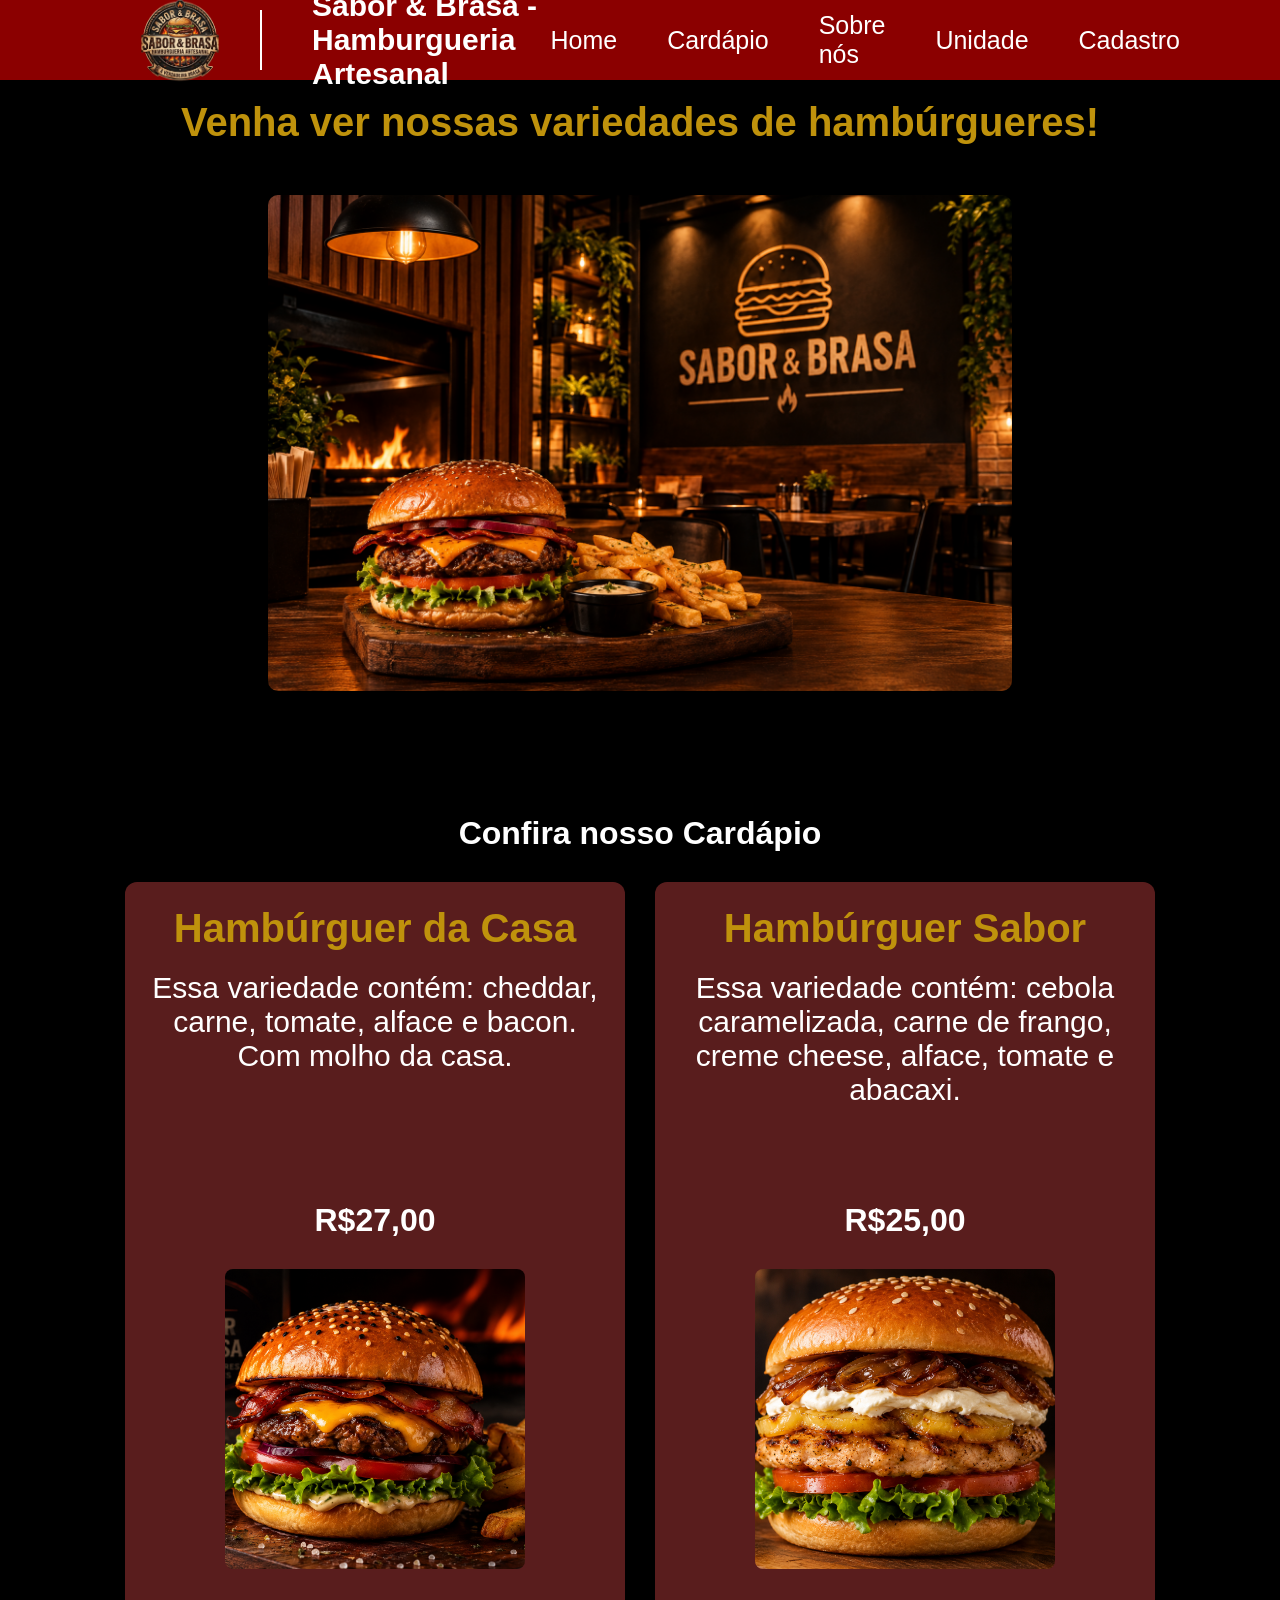
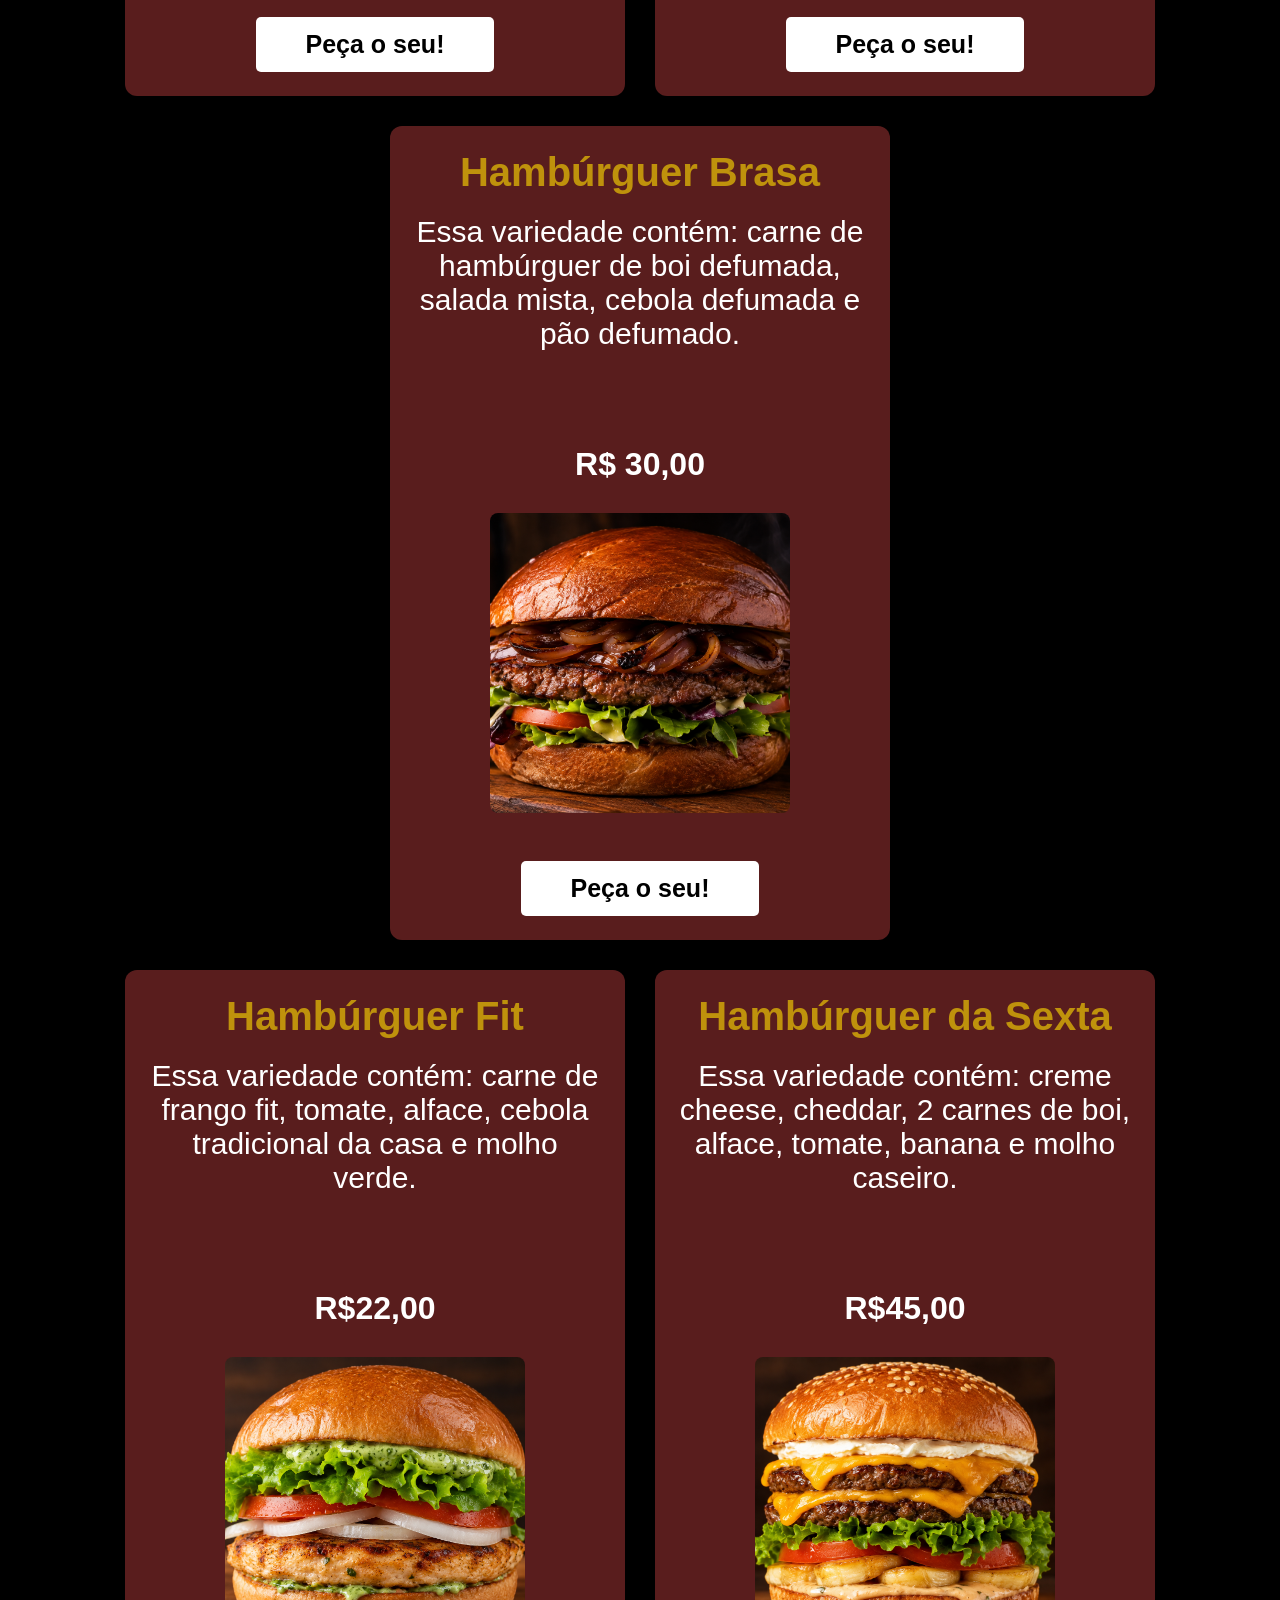
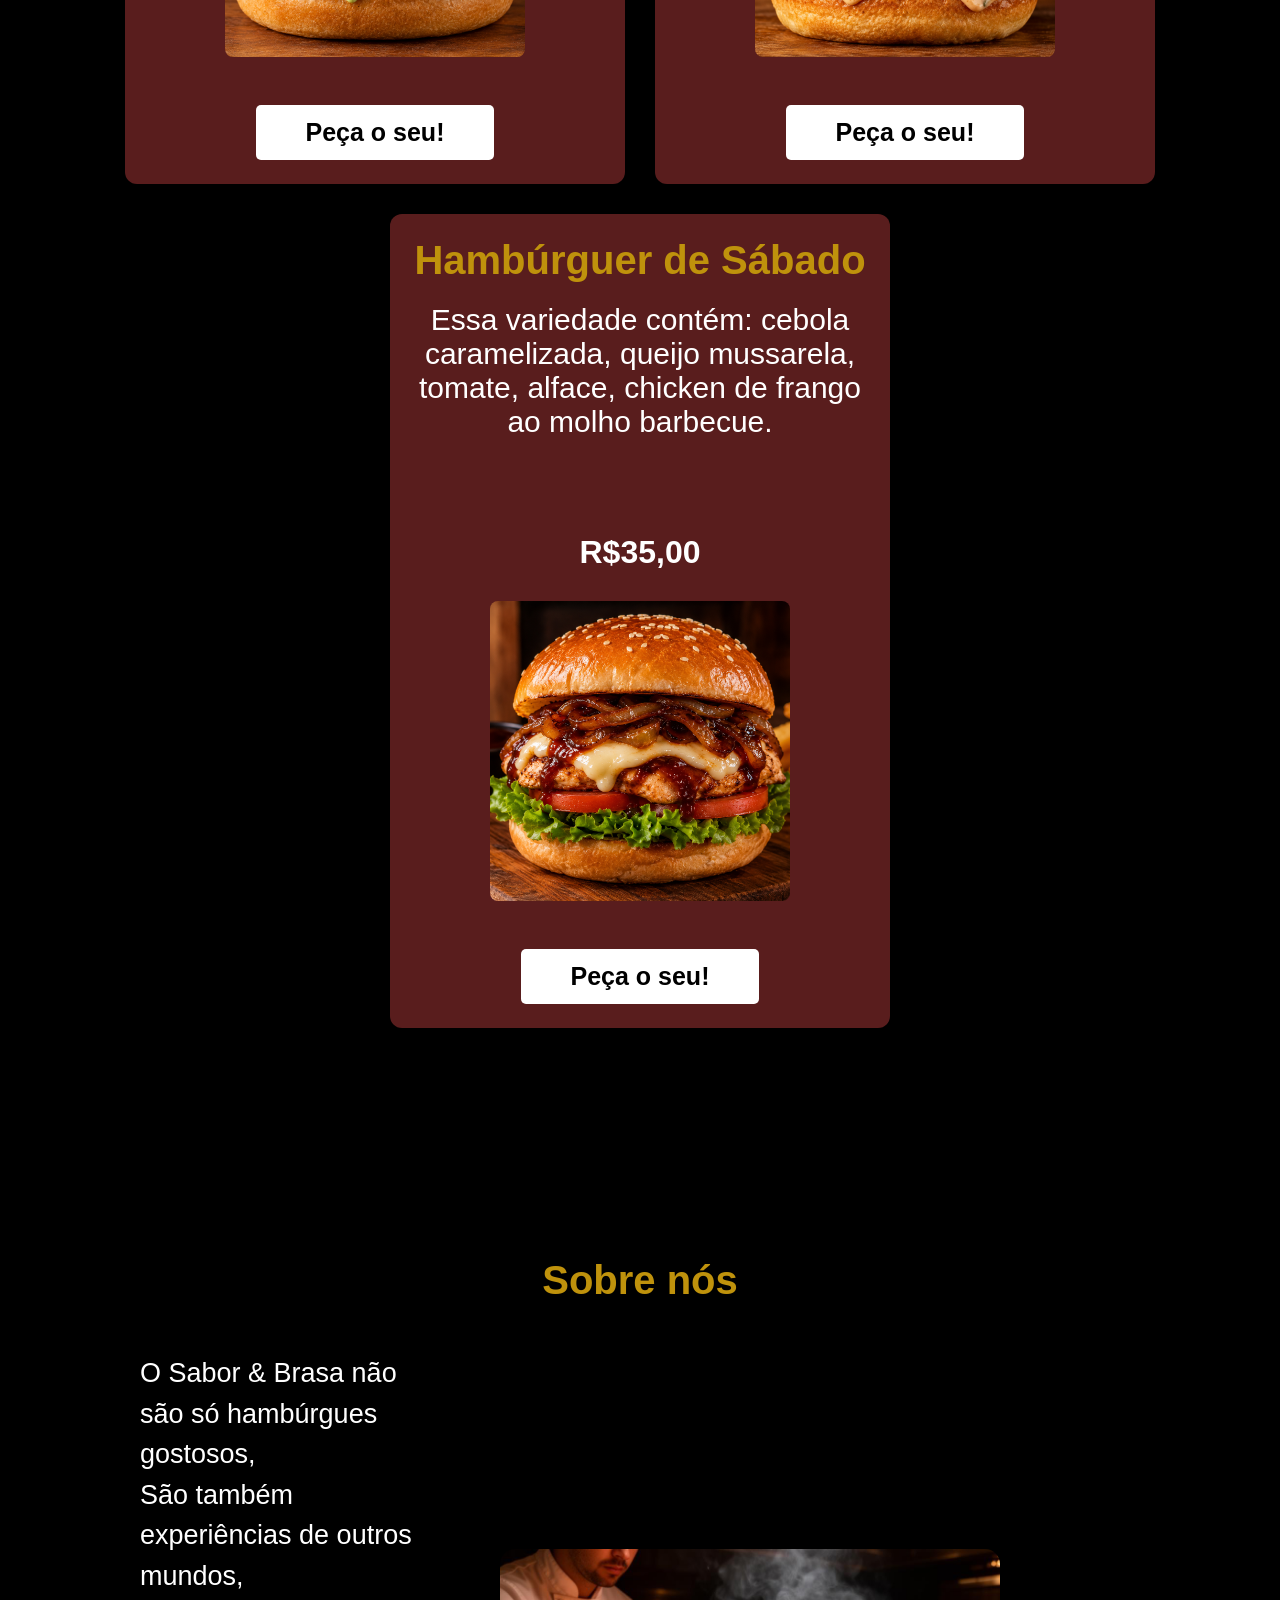
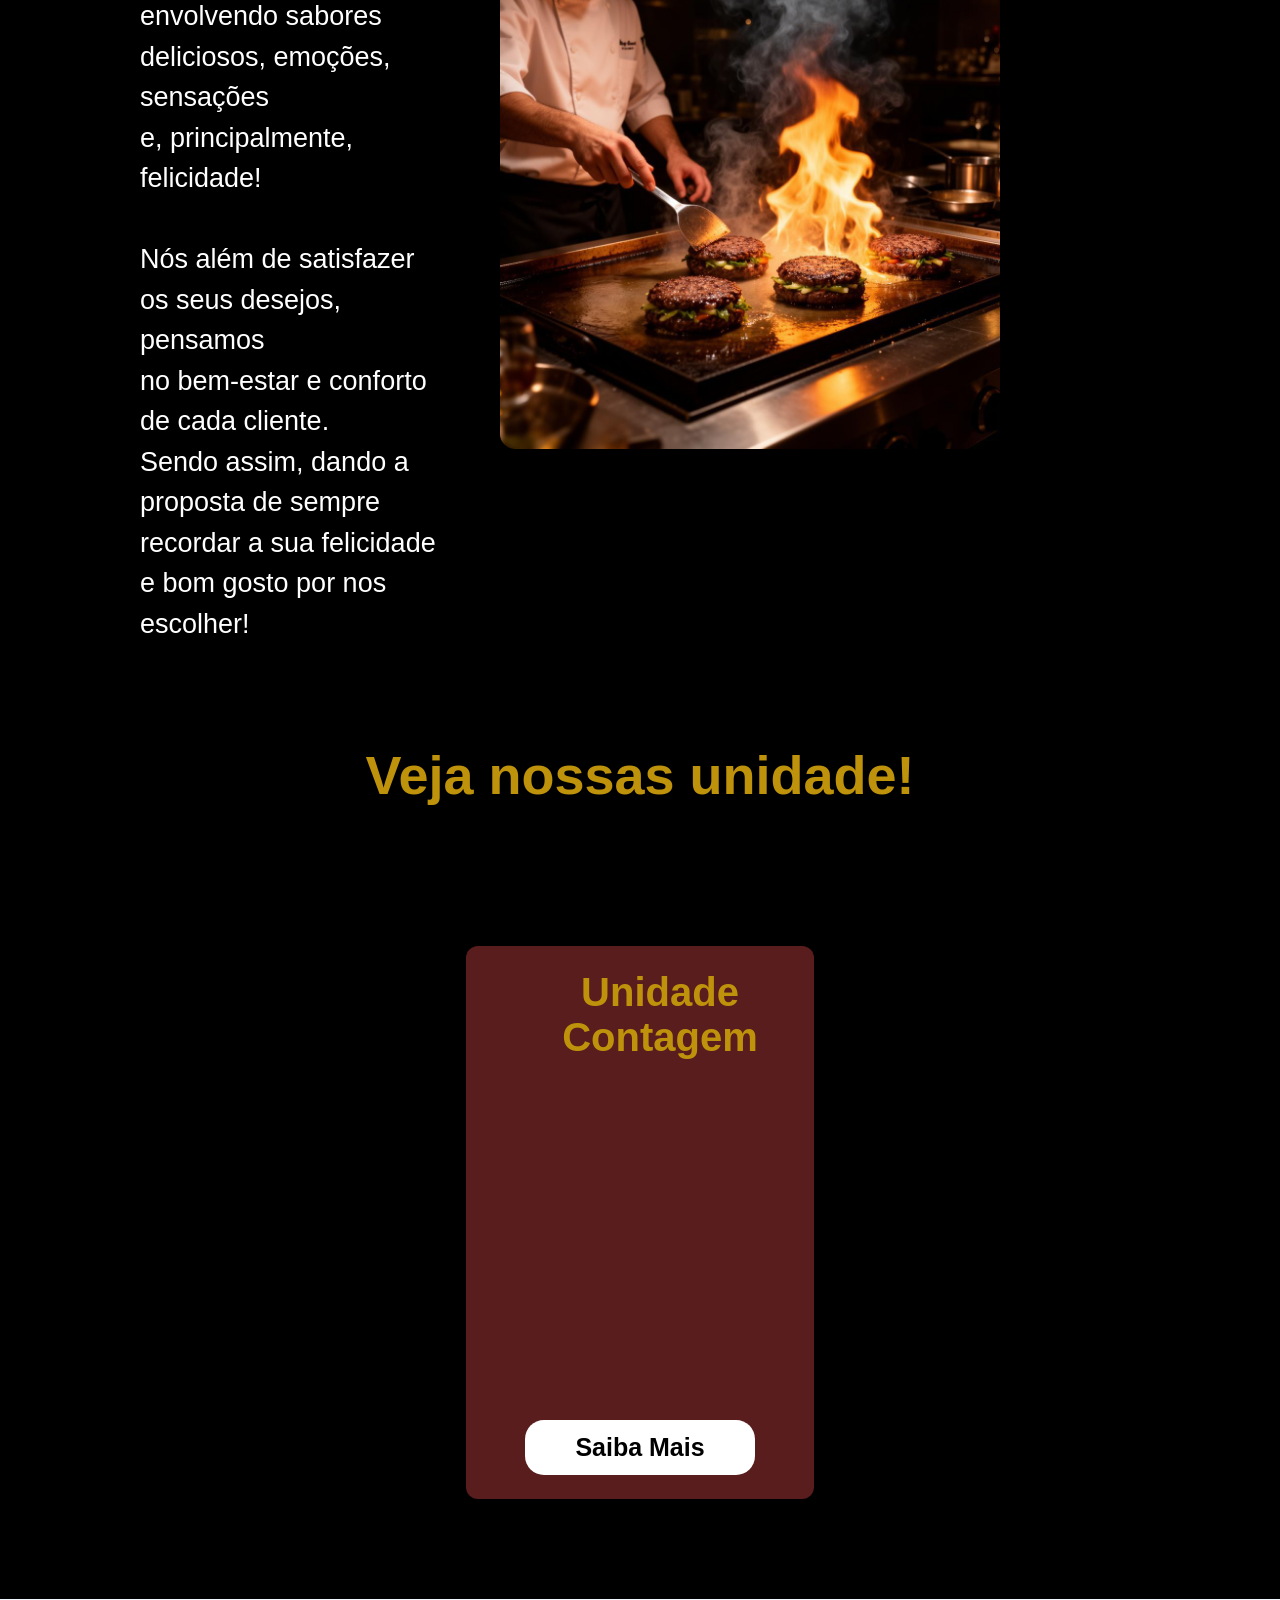
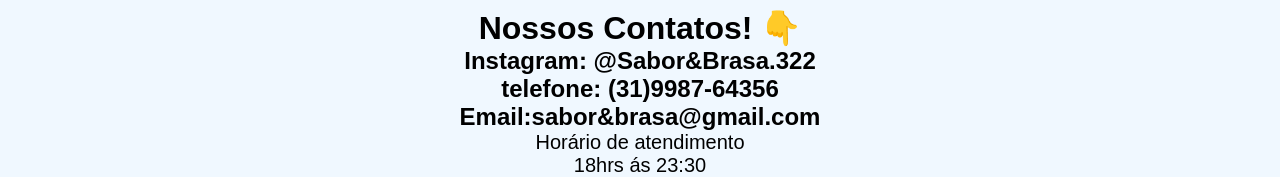
<file: html/index.html>
<!DOCTYPE html>
<html lang="pt-br">

<head>
    <meta charset="UTF-8">
    <meta name="viewport" content="width=device-width, initial-scale=1.0">

    <title>Sabor & Brasa - Hamburgueria Artesanal</title>

    <link rel="stylesheet" href="../css/style.css">
</head>

<body>

    <!-- CABEÇALHO -->
    <header>

        <nav class="nav-list">

            <img 
                class="img"
                src="../img/Gemini_Generated_Image_350tbi350tbi350t__3_-removebg-preview.png"
                alt="Logo da Hamburgueria"
            >

            <div class="linha"></div>

            <h1>Sabor & Brasa - Hamburgueria Artesanal</h1>

            <ul class="ul">
                <li>
                    <a href="#Home">Home</a>
                </li>

                <li>
                    <a href="#cardapio">Cardápio</a>
                </li>

                <li>
                    <a href="#sobre">Sobre nós</a>
                </li>

                <li>
                    <a href="#unidade">Unidade</a>
                </li>
                 <li>
                    <a href="index2.html">Cadastro</a>
                </li>
            </ul>

        </nav>

    </header>


    <!-- HOME -->
    <section id="Home" class="home">

        <main>

            <h2>
                Venha ver nossas variedades de hambúrgueres!
            </h2>

            <img
                class="img2"
                src="../img/ChatGPT Image 24 de set. de 2026, 18_39_28.png"
                alt="Fachada da hamburgueria"
            >

        </main>

    </section>


    <!-- CARDÁPIO -->
    <section id="cardapio" class="cardapio">

        <h1>Confira nosso Cardápio</h1>


        <!-- PRIMEIRA LINHA -->
        <div class="cards">

            <!-- CARD 1 -->
            <div class="card">

                <h2>Hambúrguer da Casa</h2>

                <p>
                    Essa variedade contém: cheddar,
                    carne, tomate, alface e bacon.
                    Com molho da casa.
                </p>
                  <h1>R$27,00</h1>
                <img
                    src="../img/hamburguer com batata.png"
                    alt="Hambúrguer da casa"
                >

                <br>

                <button><a href="#">Peça o seu!</a></button>

            </div>


            <!-- CARD 2 -->
            <div class="card2">

                <h2>Hambúrguer Sabor</h2>

                <p>
                    Essa variedade contém:
                    cebola caramelizada, carne de frango,
                    creme cheese, alface, tomate e abacaxi.
                </p>
                <h1>R$25,00</h1>
                <img
                    src="../img/ChatGPT Image 24 de set. de 2026, 15_25_30.png"
                    alt="Hambúrguer sabor"
                >

                <br>

                <button><a href="#">Peça o seu!</a></button>

            </div>


            <!-- CARD 3 -->
            <div class="card3">

                <h2>Hambúrguer Brasa</h2>

                <p>
                    Essa variedade contém: carne de hambúrguer
                    de boi defumada, salada mista,
                    cebola defumada e pão defumado.
                </p>
                <h1>R$ 30,00</h1>

                <img
                    src="../img/hamburguer 3.png"
                    alt="Hambúrguer Brasa"
                >

                <br>

                <button><a href="#">Peça o seu!</a></button>

            </div>

        </div>


        <!-- SEGUNDA LINHA -->
        <div class="cards2">

            <!-- CARD 4 -->
            <div class="card4">

                <h2>Hambúrguer Fit</h2>

                <p>
                    Essa variedade contém: carne de
                    frango fit, tomate, alface,
                    cebola tradicional da casa
                    e molho verde.
                </p>
                    <h1>R$22,00</h1>
                <img
                    src="../img/ChatGPT Image 24 de set. de 2026, 16_40_45.png"
                    alt="Hambúrguer Fit"
                >

                <br>

                <button><a href="#">Peça o seu!</a></button>
            </div>


            <!-- CARD 5 -->
            <div class="card5">

                <h2>Hambúrguer da Sexta</h2>

                <p>
                    Essa variedade contém: creme cheese,
                    cheddar, 2 carnes de boi,
                    alface, tomate, banana
                    e molho caseiro.
                </p>
                <h1>R$45,00</h1>

                <img
                    src="../img/ChatGPT Image 24 de set. de 2026, 17_04_48.png"
                    alt="Hambúrguer da Sexta"
                >

                <br>

                <button><a href="#">Peça o seu!</a></button>
            </div>
       
         <!-- CARD 6 -->
            <div class="card6">

                <h2>Hambúrguer de Sábado</h2>

                <p>
                    Essa variedade contém: cebola caramelizada,
                    queijo mussarela, tomate, alface,
                    chicken de frango ao molho barbecue.
                </p>
                 <h1>R$35,00</h1>
                <img
                    src="../img/ChatGPT Image 24 de set. de 2026, 18_52_22.png"
                    alt="Hambúrguer da Sexta"
                >

                <br>

                <button><a href="#">Peça o seu!</a></button>
          </div>
        </div>
    </section>


    <section id="sobre" class="sobre">

        <h1>Sobre nós</h1>
    
        <div class="sobre-conteudo">
    
            <p>
                O Sabor & Brasa não são só hambúrgues gostosos,<br>
                São também experiências de outros mundos,<br>
                envolvendo sabores deliciosos, emoções, sensações<br>
                e, principalmente, felicidade!<br><br>
    
                Nós além de satisfazer os seus desejos, pensamos<br>
                no bem-estar e conforto de cada cliente.<br>
                Sendo assim, dando a proposta de sempre<br>
                recordar a sua felicidade e bom gosto por nos escolher!
            </p>
    
            <img src="../img/chapa.jpeg" alt="foto de uma chapa">
        </div>
    
    </section>

    <!-- UNIDADE -->
    <div class="text">
        <h1>Veja nossas unidade!</h1>
    </div>
    <section id="unidade" class="unidade">
      <div class="cardsobre">
        <h1>Unidade Betim</h1>
        <iframe src="https://www.google.com/maps/embed?pb=!1m18!1m12!1m3!1d15001.52079548257!2d-44.06951771284177!3d-19.950506900000004!2m3!1f0!2f0!3f0!3m2!1i1024!2i768!4f13.1!3m3!1m2!1s0xa695879ae0d2f3%3A0x6a7a01018e1a0dbb!2sLa%20Brasa%20Burger%20Contagem!5e0!3m2!1spt-BR!2sbr!4v1790877971647!5m2!1spt-BR!2sbr"
         width="300" height="300" style="border:0;" allowfullscreen="" loading="lazy" referrerpolicy="strict-origin-when-cross-origin"></iframe>
         <button><a href="#">Saiba Mais</a></button>
      </div>
      <div class="cardsobre">
       <h1>Unidade Contagem </h1> 
       <iframe src="https://www.google.com/maps/embed?pb=!1m18!1m12!1m3!1d15001.772922627795!2d-44.004070612841794!3d-19.947853899999995!2m3!1f0!2f0!3f0!3m2!1i1024!2i768!4f13.1!3m3!1m2!1s0xa697674f143243%3A0xb0bd6974201871a4!2sBrasa%20Beef%20Burger!5e0!3m2!1spt-BR!2sbr!4v1790877861753!5m2!1spt-BR!2sbr"
        width="300" height="300" style="border:0;" allowfullscreen="" loading="lazy" referrerpolicy="strict-origin-when-cross-origin"></iframe>
        <button><a href="#">Saiba Mais</a></button>
        
      </div>
      <div class="cardsobre">
        <h1>Belo Horizonte</h1>
        <iframe src="https://www.google.com/maps/embed?pb=!1m18!1m12!1m3!1d15031.48653257512!2d-43.9134115128418!3d-19.632784999999995!2m3!1f0!2f0!3f0!3m
        2!1i1024!2i768!4f13.1!3m3!1m2!1s0xa67d6cd97451d5%3A0x99d13926ffc21c83!2sBrasa%20e%20Sabor%20Hamburgueria!5e0!3m2!1spt-BR!2sbr!4v1790875448674!5m2!1spt-BR!2sbr" 
        width="300" height="300" style="border:0;" 
        allowfullscreen="" loading="lazy" referrerpolicy="strict-origin-when-cross-origin"></iframe>
        <button><a href="#">Saiba Mais</a></button>
        
      </div>
    </section>
    <footer>
        <h1>Nossos Contatos! 👇</h1>
        <h2>Instagram: @Sabor&Brasa.322</h2>
        <h2>telefone: (31)9987-64356</h2>
        <h2>Email:sabor&brasa@gmail.com</h2>
        <p>Horário de atendimento</p>
        <p>18hrs ás 23:30</p>
    </footer>
</body>
</html>
</file>
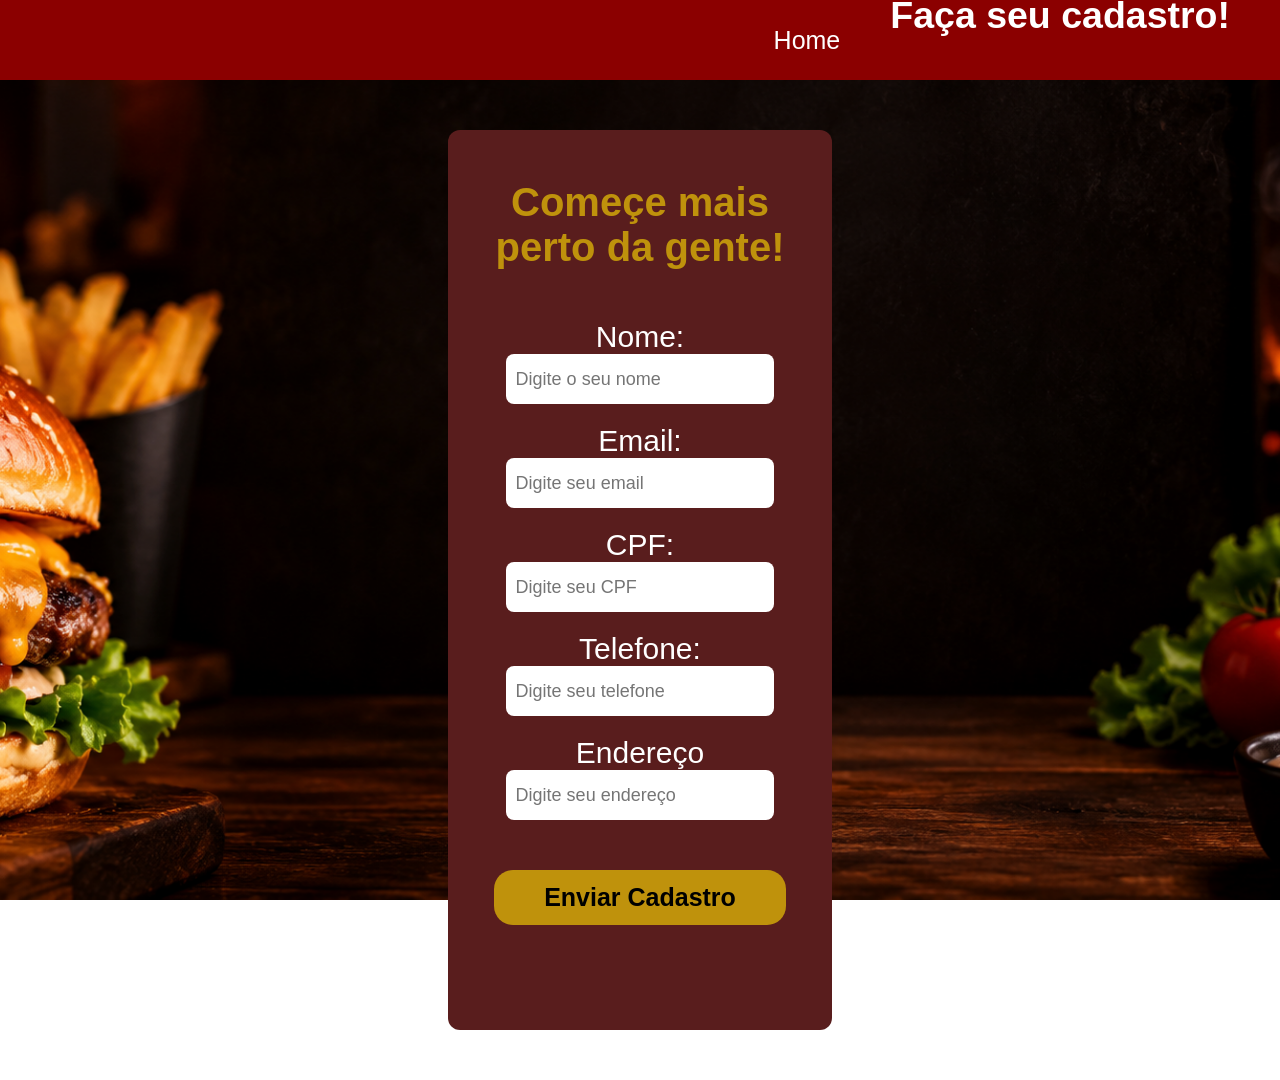
<file: html/index2.html>
<!DOCTYPE html>
<html lang="pt-br">
<head>
    <meta charset="UTF-8">
    <meta name="viewport" content="width=device-width, initial-scale=1.0">
    <title>Faça seu cadastro!</title>
    <link rel="stylesheet" href="../css/style2.css">
</head>
<body>
    <!--Começo do cabeçalho-->
    <nav>
        <ul class="ul">
                <li>
                    <a href="index.html">Home</a>
                </li>
    <h1>Faça seu cadastro!</h1>
    </nav> 
    <!--Card de cadastro--> 
            <div class="card">
                <h1>Começe mais perto da gente!</h1>
                <form>
                    <label for="nome">Nome:</label>
                     <input type="text" id="nome" placeholder="Digite o seu nome" required>
                     <label for="email">Email:</label>
                     <input type="email" name="email" placeholder="Digite seu email"
                             autocomplete="email" required>
                      <label for="cpf">CPF:</label>
                      <input type="text" id="cpf" name="cpf" placeholder="Digite seu CPF" maxlength="14" required>
                      <label for="telefone">Telefone:</label>
                      <input type="tel" id="telefone" placeholder="Digite seu telefone" required>
                      <label for="endereço">Endereço</label>
                    <input type="text" id="endereço" name="endereço" placeholder="Digite seu endereço">
                </form>
                <button><a href="#">Enviar Cadastro</a></button>
            </div>
    <!--Fim do card-->
</body>
</html>
</file>
<file: css/style.css>
* {
    margin: 0;
    border: 0;
    padding: 0;
    box-sizing: border-box;
}

html {
    scroll-behavior: smooth;
}
body {
    font-family: Arial, Helvetica, sans-serif;
    background-color: rgb(0, 0, 0);
}

/* ================= NAV ================= */

.nav-list {
    background-color: darkred;
    display: flex;
    height: 80px;
    align-items: center;
    justify-content: space-between;
    padding: 0 100px;
    position:fixed;
    width: 100%;
}

.nav-list h1 {
    color: white;
    font-size: 30px;
    display: flex;
    align-items: center;
    gap: 15px;
}

.linha {
    height: 60px;
    border-left: 2px solid white;
    padding-right: 50px;
    
}

.ul {
    list-style: none;
    display: flex;
    align-items: center;
    gap: 50px;
    font-size: 25px;
    
}

.ul a {
    color: white;
    text-decoration: none;
    transition: 0.3s;
}

.ul a:hover {
    color: rgb(196, 184, 180);
}

/* ================= LOGO ================= */

.img {
    width: 160px;
}

/* ================= HOME ================= */

.home {
    text-align: center;
    padding: 40px 20px;
}

.home h2 {
    color: rgb(191, 146, 12);
    padding-bottom: 50px;
    padding-top: 60px;
    font-size: 40px;
}

.img2 {
    width: 60%;
    border-radius: 10px;
    height: 100%;
}

/* ================= CARDÁPIO ================= */

.cardapio {
    padding: 50px 20px;
}

.cardapio h1 {
    color: white;
    text-align: center;
    margin-top: 30px;
    margin-bottom: 30px;
    font-size: 32px;
}

/* LINHAS DE CARDS */

.cards,
.cards2 {
    display: flex;
    justify-content: center;
    align-items: stretch;
    gap: 30px;
    flex-wrap: wrap;
    margin-top: 30px;
}

/* TODOS OS CARDS */

.card,
.card2,
.card3,
.card4,
.card5,
.card6 {
    background-color: rgb(89, 29, 29);
    padding: 24px;
    border-radius: 12px;
    width: 500px;
    min-height: 500px;
    text-align: center;
    display: flex;
    flex-direction: column;
    align-items: center;
    transition: transform 0.3s ease, box-shadow 0.3s ease;
}

/* TÍTULOS */

.card h2,
.card2 h2,
.card3 h2,
.card4 h2,
.card5 h2,
.card6 h2 {
    color: rgb(191, 146, 12);
    margin-bottom: 20px;
    min-height:30px;
    font-size: 40px;
}

/* TEXTOS */

.card p,
.card2 p,
.card3 p,
.card4 p,
.card5 p,
.card6 p {
    color: white;
    font-size: 30px;
    min-height: 200px;
    margin-bottom: 1px;
}

/* IMAGENS */

.card img,
.card2 img,
.card3 img,
.card4 img,
.card5 img,
.card6 img {
    width: 300px;
    height: 300px;
    object-fit: cover;
    border-radius: 8px;
    margin-top: auto;
}

/* BOTÕES */

.card button,
.card2 button,
.card3 button,
.card4 button,
.card5 button,
.card6 button {
    background-color: white;
    color: black;
    border-radius: 5px;
    padding: 13px 50px;
    margin-top: 30px;
    font-weight: bold;
    transition: transform 0.2s ease,
    background-color 0.2s ease;
    font-size: 25px;
}

/* HOVER DOS CARDS */

.card:hover,
.card2:hover,
.card3:hover,
.card4:hover,
.card5:hover,
.card6:hover {
    transform: scale(1.05);
    box-shadow: 0 8px 20px rgba(0, 0, 0, 0.4);
   
}
.card a,
.card2 a,
.card3 a,
.card4 a,
.card5 a,
.card6 a {
    color: black;
    text-decoration: none;
}
/* HOVER DOS BOTÕES */

button:hover {
    transform: scale(1.1);
    background-color: rgb(230, 230, 230);
    color: #1E120C;
}

/* ================= SOBRE NÓS ================= */

.sobre {
    margin-top: 50px;
    padding: 100px 80px;
}

/* TÍTULO */

.sobre h1 {
    color: rgb(191, 146, 12);
    text-align: center;
    font-size: 40px;
    margin-bottom: 50px;
    margin-top: 30px;
}

/* TEXTO + IMAGEM */

.sobre-conteudo {
    display: flex;
    align-items: center;
    justify-content: space-between;
    gap: 60px;
}

/* TEXTO */

.sobre p {
    color: white;
    font-size: 27px;
    line-height: 1.5;
    text-align: left;
    max-width: 650px;
    margin-left: 60px;
    font-family: "Roboto", sans-serif;
    font-weight: weight;
    font-style: normal;     
      }


/* IMAGEM */

.sobre img {
    width: 1000px;
    height: 500px;
    object-fit: cover;
    border-radius: 15px;
    margin-right: 200px;

}
/* ================= UNIDADE ================= */

.unidade {
    padding: 100px 20px;
    display: flex;
    gap: 500px;
    justify-content: center;
}
.unidade h1 {
    color: rgb(191, 146, 12);
    font-size: 40px;
    margin-left:40px;
    padding-bottom: 30px;
    text-align: center;
}
.text {
    color: rgb(191, 146, 12);
    font-size: 27px;
    text-align: center;
    margin-bottom: 40px;
}
.cardsobre,
.card2sobre,
.card3sobre {
    background-color: rgb(89, 29, 29);
    padding: 24px;
    border-radius: 12px;
    width: 500px;
    min-height: 500px;
    text-align: center;
    display: flex;
    flex-direction: column;
    align-items: center;
    transition: transform 0.3s ease,
    box-shadow 0.3s ease;
}
/* BOTÕES */

.cardsobre button {
    background-color: white;
    color: black;
    border-radius: 19px;
    padding: 13px 50px;
    margin-top: 30px;
    font-weight: bold;
    transition: transform 0.2s ease,
    background-color 0.2s ease;
    font-size: 25px;
    text-decoration: none;
}

.cardsobre a {
    color: black;
    text-decoration: none;
}
/* HOVER DOS CARDS */

.cardsobre:hover {
    transform: scale(1.05);
    box-shadow: 0 8px 20px
     rgba(0, 0, 0, 0.4);
   
}
iframe {
    border-radius: 20PX;
}
/*Fim da Unidade*/
/*Início do rodapé*/
footer{
    background-color: aliceblue;
    color: rgb(0, 0, 0);
    padding-top: 10px;
}
footer h1{
    color: black;
    text-align: center;
}
footer h2{
    text-align: center;
}
footer p{
    text-align: center;
    font-size: 20px;
    
}
</file>
<file: css/style2.css>
* {
    margin: 0;
    border: 0;
    padding: 0;
    box-sizing: border-box;
}

html {
    scroll-behavior: smooth;
}
/*Começo do cabeçalho*/
nav {
    background-color: darkred;
    height: 80px;
    width: 100%;
    display: flex;
    align-items: center;
    justify-content: flex-end;
    padding: 0 50px;
}
body {
    font-family: Arial, Helvetica, sans-serif;
    font-family: Arial, Helvetica, sans-serif;
    background-image: url("../img/ChatGPT\ Image\ 1\ de\ out.\ de\ 2026\,\ 20_25_01.png");
    background-size: cover;
    background-position: center;
    background-attachment: fixed;
    background-repeat: no-repeat;
}
h1 {
    color:white ;
    text-align: center;
    padding-bottom: 50px;
}
.card{ background-color: rgb(89, 29, 29);
    padding: 24px;
    border-radius: 12px;
    width: 30%;
    height: 900px;
    text-align: center;
    margin: 50px auto;
    padding-top: 50px;
}
.card h1{
   text-align: center;
   color:rgb(191, 146, 12);
   font-size: 40px;
}
label{
    color:white;
    font-size: 30px;
}
input {
    width: 80%;
    height: 50px;
    padding: 10px;
    font-size: 18px;
    border-radius: 8px;
    margin-bottom: 20px;
} 
form {
    display: flex;
    flex-direction: column;
    align-items: center;
}
.card a {
    color: black;
    text-decoration: none;
}
.card button{
    background-color:rgb(191, 146, 12);
    color: black;
    border-radius: 19px;
    padding: 13px 50px;
    margin-top: 30px;
    font-weight: bold;
    transition: transform 0.2s ease,
    background-color 0.2s ease;
    font-size: 25px;
    text-decoration: none;
}
.card button:hover {
    transform: scale(1.05);
    box-shadow: 0 8px 20px
     rgba(0, 0, 0, 0.4);
}
.ul {
    list-style: none;
    display: flex;
    align-items: center;
    gap: 50px;
    font-size: 25px;
    
}

.ul a {
    color: white;
    text-decoration: none;
    transition: 0.3s;
}

.ul a:hover {
    color: rgb(196, 184, 180);
}
</file>
